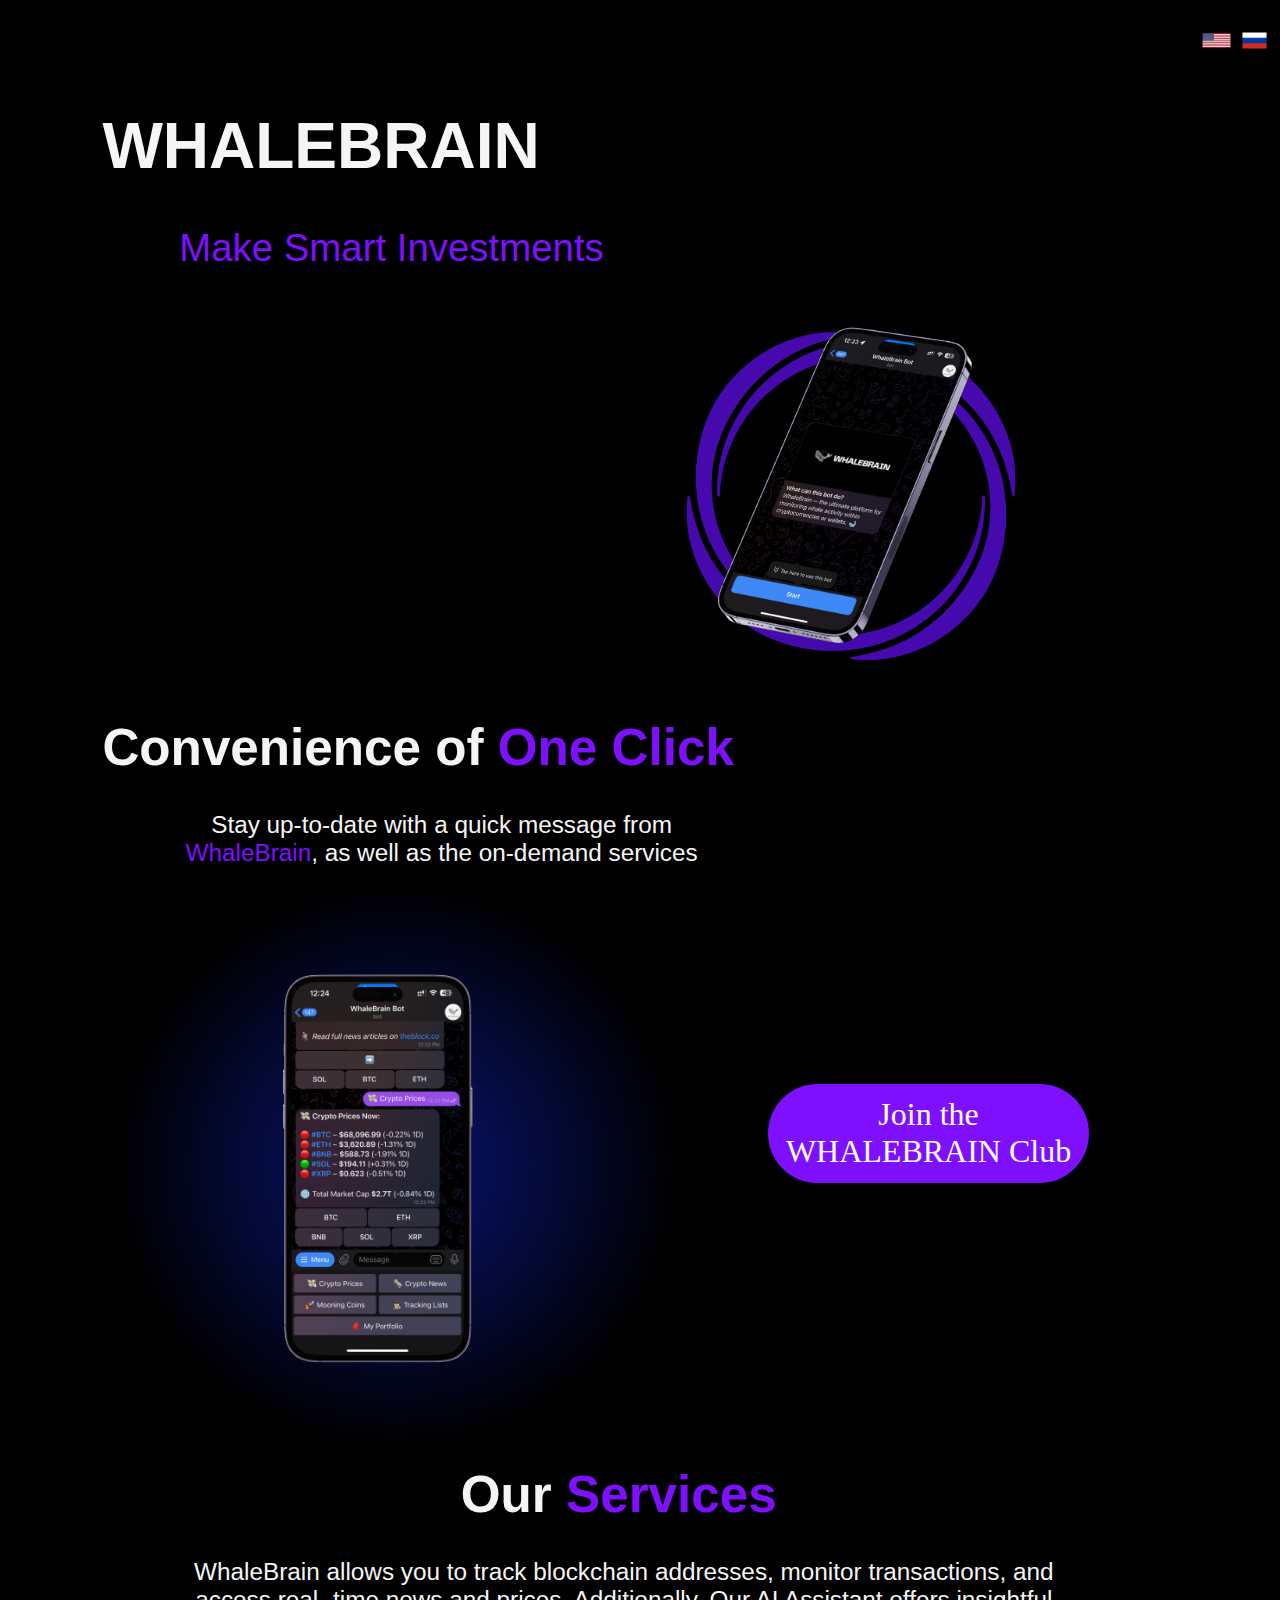
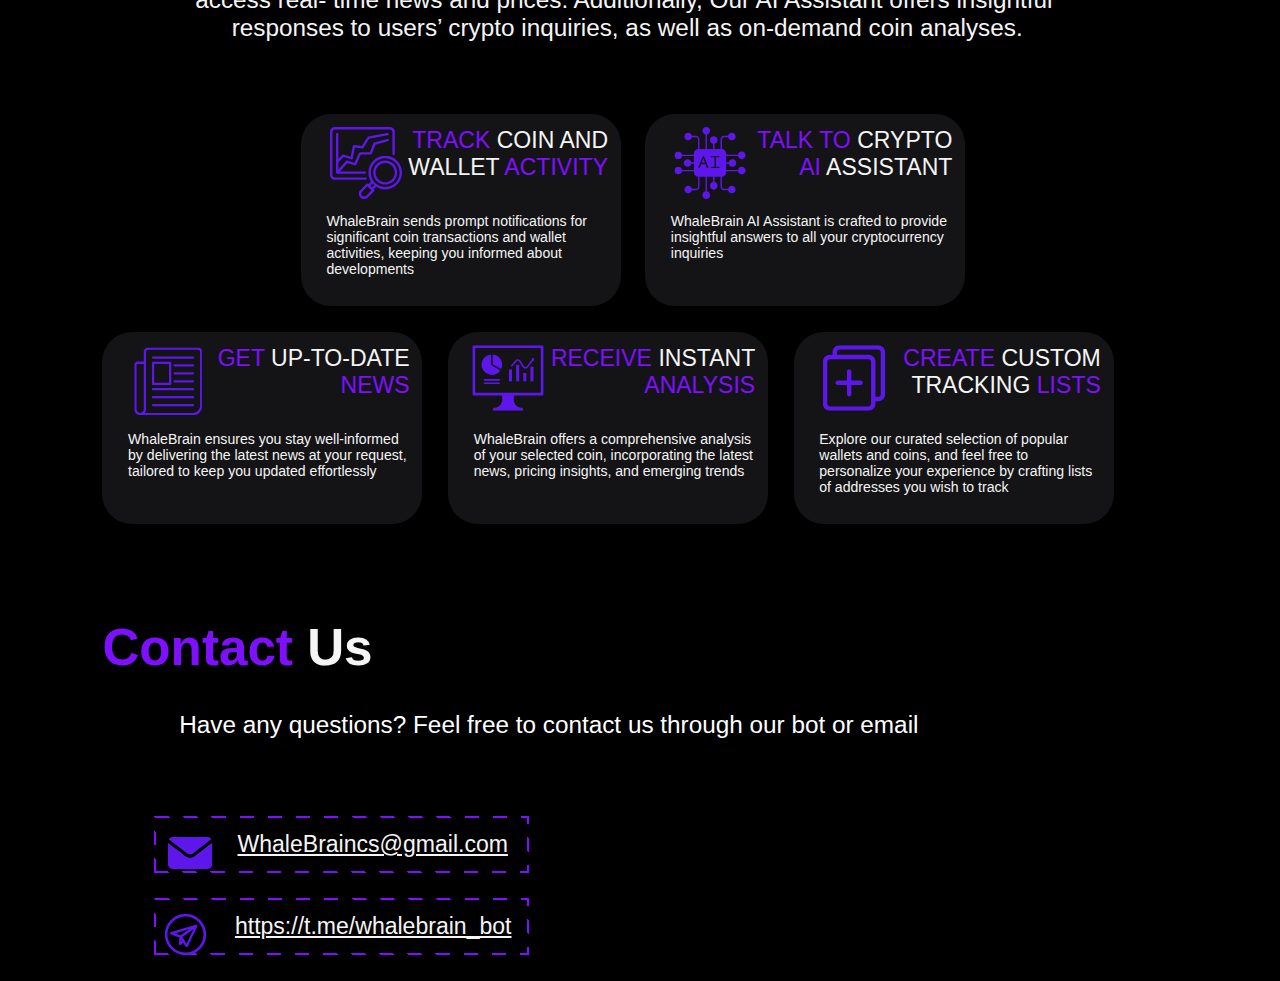
<file: index.html>
<!DOCTYPE html>
<html lang="en">
<head>
    <meta charset="UTF-8">
    <meta name="viewport" content="width=device-width, initial-scale=1.0, maximum-scale=1.0, user-scalable=no">

    <link rel="stylesheet" href="styles.css">
    <title>WhaleBrain</title>
</head>
<body>
    <div class="language-selector">
        <button id="english-btn" class="flag-button" data-lang="en">
            <img src="US_Flag.png" alt="US Flag">
        </button>
        <button id="russian-btn" class="flag-button" data-lang="ru">
            <img src="RUS_Flag.png" alt="Russian Flag">
        </button>
    </div>
    <section class="landing-section" id="section1">
        <div class="container">
            <h1 class="main-title">WHALEBRAIN</h1>
            <p class="subtitle">Make Smart Investments</p>
            <img class="iphone-mockup" src="WB.svg" alt="iPhone Mockup">
            <img class="circle" src="Circle.svg" alt="Circle">
        </div>
    </section>

    <section class="section2" id="section2">
        <div class="container">
            <h1 class="section2-title">Convenience of <span>One Click</span></h1>
            <p class="section2-subtitle">Stay up-to-date with a quick message from <span>WhaleBrain</span>, as well as the on-demand services</p>
            <a href="https://t.me/whalebrain_bot" target="_blank" id="tg-button-link">
                <button class="tg-button">Join the <br>WHALEBRAIN Club</button>
            </a>
            <img class="iphone2" src="iPhone2.svg" alt="iphone 2">
            <img class="shade" src="Shade.svg" alt="shade">
        </div>
    </section>

    <section class="section3" id="section3">
        <div class="container">
            <h1 class="section3-title">Our <span>Services</span> </h1>
            <p class="section3-subtitle">WhaleBrain allows you to track blockchain addresses, monitor transactions, and ​access real- time news and prices. Additionally, Our AI Assistant offers insightful ​responses to users’ crypto inquiries,  as well as on-demand coin analyses.</p>
            <div class="box1">
                <p class="box1-header"><span>TRACK</span> COIN AND <br>​WALLET <span>ACTIVITY</span> </p>
                <p class="box1-subheader">WhaleBrain sends prompt notifications for ​significant coin transactions and wallet activities, ​keeping you informed about developments </p>
                <img class="i1" src="1.svg" alt="i1">
            </div>
            <div class="box2">
                <p class="box2-header"><span>TALK TO</span> CRYPTO​ <br><span>AI </span>ASSISTANT </p>
                <p class="box2-subheader">WhaleBrain AI Assistant is crafted to provide ​insightful answers to all your cryptocurrency ​inquiries </p>
                <img class="i2" src="2.svg" alt="i2">
            </div>
            <div class="box3">
                <p class="box3-header"><span>GET</span> UP-TO-DATE​ <br><span>NEWS</span> </p>
                <p class="box3-subheader">WhaleBrain ensures you stay well-informed by ​delivering the latest news at your request, tailored ​to keep you updated effortlessly </p>
                <img class="i3" src="3.svg" alt="i3">
            </div>
            <div class="box4">
                <p class="box4-header"><span>RECEIVE</span> INSTANT <br><span>ANALYSIS</span> </p>
                <p class="box4-subheader">WhaleBrain offers a comprehensive analysis of ​your selected coin, incorporating the latest news, ​pricing insights, and emerging trends </p>
                <img class="i4" src="4.svg" alt="i4">
            </div>
            <div class="box5">
                <p class="box5-header"><span>CREATE</span> CUSTOM <br>​TRACKING <span>LISTS</span> </p>
                <p class="box5-subheader">Explore our curated selection of popular wallets and ​coins, and feel free to personalize your experience ​by crafting lists of addresses you wish to track </p>
                <img class="i5" src="5.svg" alt="i5">
            </div>
        </div>
    </section>
            
        </div>
    </section>
    <script src="script.js"></script>
    <script>

        document.getElementById('tg-button-link').addEventListener('click', function() {
            window.location.href = 'https://t.me/whalebrain_bot';
        });
    </script>
        <section class="section4" id="section4">
            <div class="container">
                <h1 class="section4-title"><span>Contact</span> Us</h1>
            <p class="section4-subtitle">Have any questions? Feel free to contact us through our bot or email</p>
            <a href="mailto:WhaleBraincs@gmail.com" class="email">WhaleBraincs@gmail.com </a>
            <a href="https://t.me/whalebrain_bot" class="telegram">https://t.me/whalebrain_bot </a>
            <img class="email-logo" src="email_logo.svg" alt="email logo">
            <img class="tg-logo" src="tg_logo.svg" alt="tg logo">
            </div>
    </section>
</body>
</html>
</file>
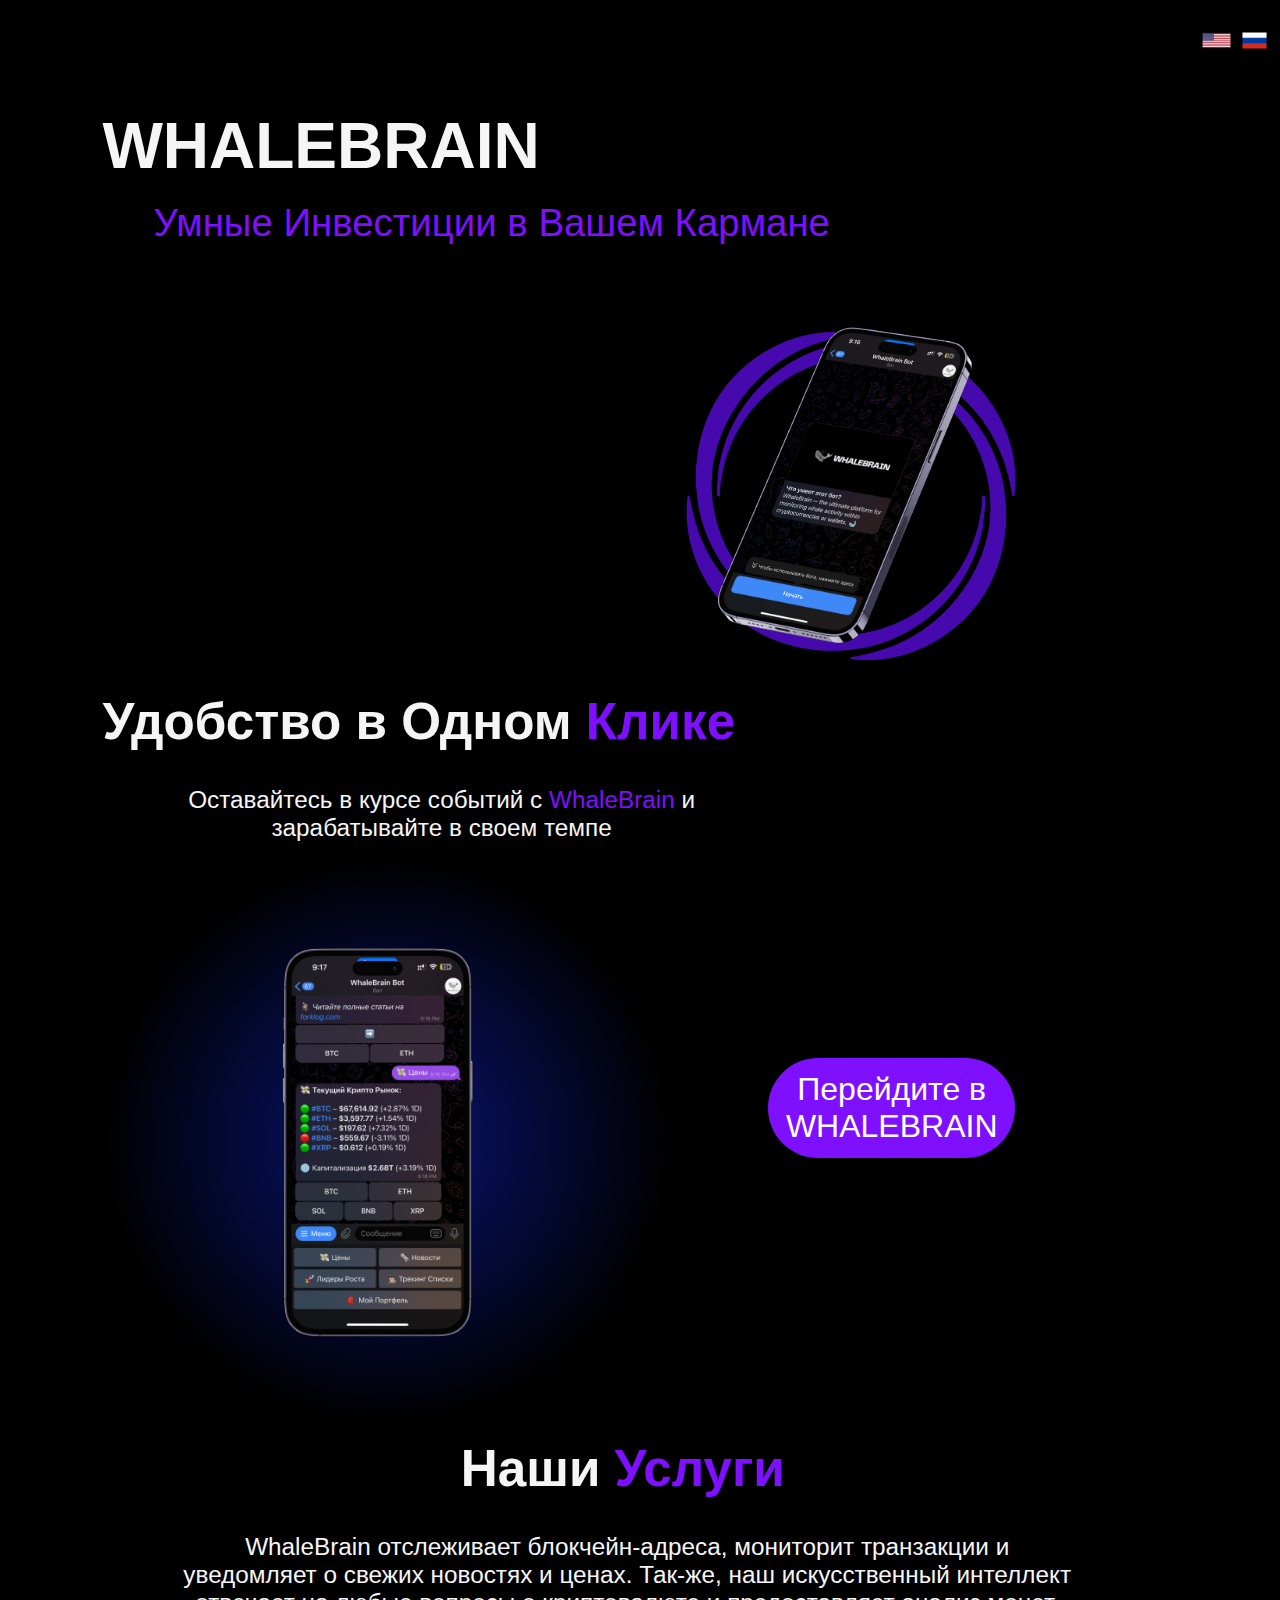
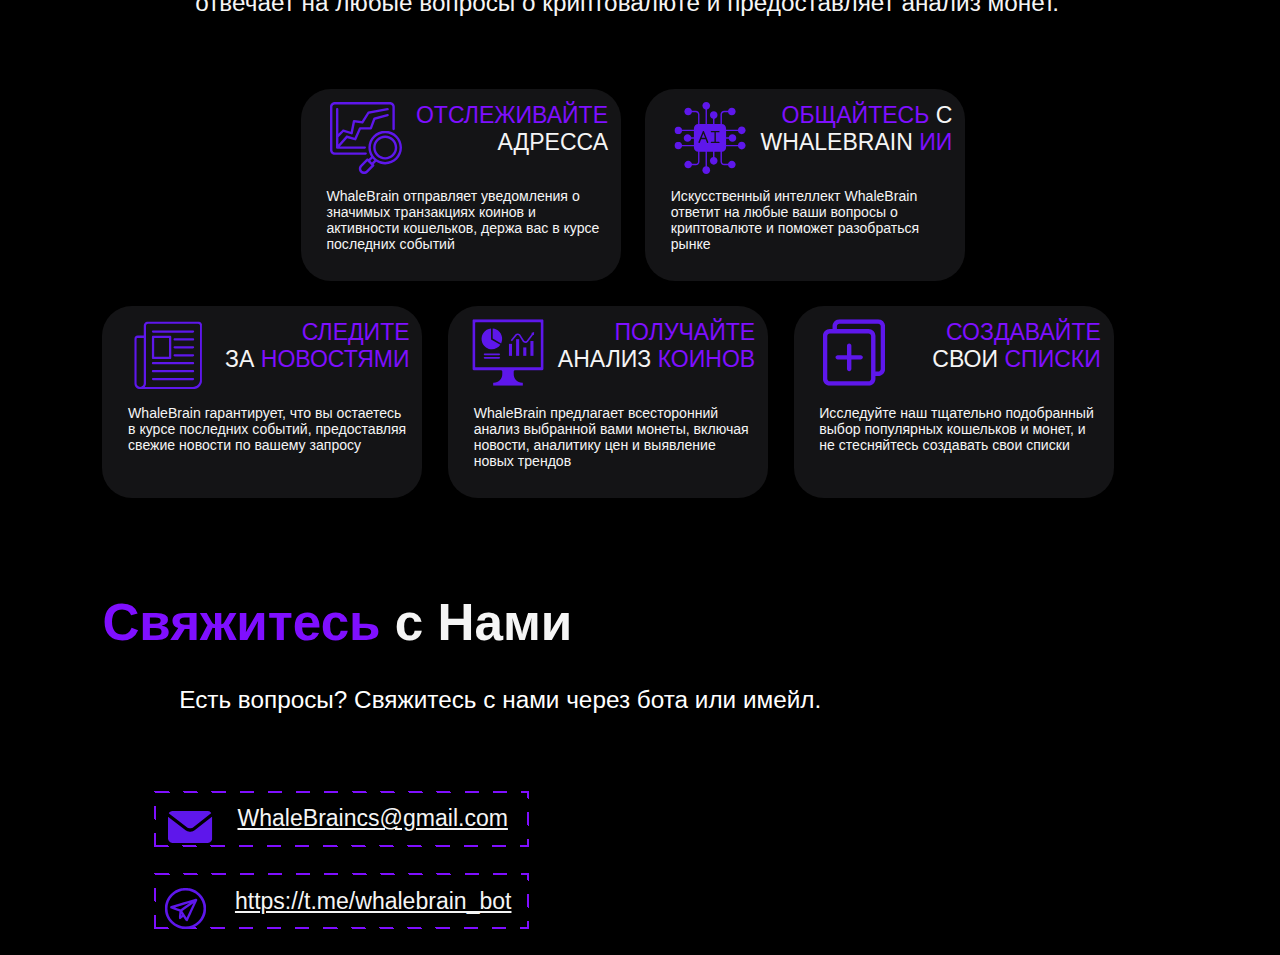
<file: Index_ru.html>
<!DOCTYPE html>
<html lang="ru">
<head>
    <meta charset="UTF-8">
    <meta name="viewport" content="width=device-width, initial-scale=1.0, maximum-scale=1.0, user-scalable=no">

    <link rel="stylesheet" href="styles_ru.css">
    <title>WhaleBrain</title>
</head>
<body>
    <div class="language-selector">
        <button id="english-btn" class="flag-button" data-lang="en">
            <img src="US_Flag.png" alt="US Flag">
        </button>
        <button id="russian-btn" class="flag-button" data-lang="ru">
            <img src="RUS_Flag.png" alt="Russian Flag">
        </button>
    </div>
    <section class="landing-section" id="section1">
        <div class="container">
            <h1 class="main-title">WHALEBRAIN</h1>
            <p class="subtitle">Умные Инвестиции в Вашем Кармане</p>
            <img class="iphone-mockup" src="WB_RU.svg" alt="iPhone Mockup">
            <img class="circle" src="Circle.svg" alt="Circle">
        </div>
    </section>

    <section class="section2" id="section2">
        <div class="container">
            <h1 class="section2-title">Удобство в Одном <span>Клике</span></h1>
            <p class="section2-subtitle">Оставайтесь в курсе событий с <span>WhaleBrain</span> и зарабатывайте в своем темпе</p>
            <a href="https://t.me/whalebrain_bot" target="_blank" id="tg-button-link">
                <button class="tg-button">Перейдите в <br>WHALEBRAIN </button>
            </a>
            <img class="iphone2" src="iPhone2_RU.svg" alt="iphone 2">
            <img class="shade" src="Shade.svg" alt="shade">
        </div>
    </section>

    <section class="section3" id="section3">
        <div class="container">
            <h1 class="section3-title">Наши <span>Услуги</span> </h1>
            <p class="section3-subtitle"><span>WhaleBrain</span> отслеживает блокчейн-адреса, мониторит транзакции и уведомляет о свежих новостях и ценах. Так-же, наш искусственный интеллект отвечает на любые вопросы о криптовалюте и предоставляет анализ монет.</p>
            <div class="box1">
                <p class="box1-header"><span>ОТСЛЕЖИВАЙТЕ</span> <br> АДРЕССА</p>
                <p class="box1-subheader">WhaleBrain отправляет уведомления о значимых транзакциях коинов и активности кошельков, держа вас в курсе последних событий </p>
                <img class="i1" src="1.svg" alt="i1">
            </div>
            <div class="box2">
                <p class="box2-header"><span>ОБЩАЙТЕСЬ</span> С <br> WHALEBRAIN <span>ИИ</span> </p>
                <p class="box2-subheader">Искусственный интеллект WhaleBrain ответит на любые ваши вопросы о криптовалюте и поможет разобраться рынке </p>
                <img class="i2" src="2.svg" alt="i2">
            </div>
            <div class="box3">
                <p class="box3-header"><span>СЛЕДИТЕ</span> <br> ЗА <span>НОВОСТЯМИ</span> </p>
                <p class="box3-subheader">WhaleBrain гарантирует, что вы остаетесь в курсе последних событий, предоставляя свежие новости по вашему запросу </p>
                <img class="i3" src="3.svg" alt="i3">
            </div>
            <div class="box4">
                <p class="box4-header"><span>ПОЛУЧАЙТЕ</span> <br>АНАЛИЗ <span>КОИНОВ</span> </p>
                <p class="box4-subheader">WhaleBrain предлагает всесторонний анализ выбранной вами монеты, включая новости, аналитику цен и выявление новых трендов </p>
                <img class="i4" src="4.svg" alt="i4">
            </div>
            <div class="box5">
                <p class="box5-header"><span>СОЗДАВАЙТЕ</span> <br>СВОИ <span>СПИСКИ</span> </p>
                <p class="box5-subheader">Исследуйте наш тщательно подобранный выбор популярных кошельков и монет, и не стесняйтесь создавать свои списки </p>
                <img class="i5" src="5.svg" alt="i5">
            </div>
        </div>
    </section>
            
        </div>
    </section>
    <script src="script.js"></script>
    <script>

        document.getElementById('tg-button-link').addEventListener('click', function() {
            window.location.href = 'https://t.me/whalebrain_bot';
        });
    </script>
        <section class="section4" id="section4">
            <div class="container">
                <h1 class="section4-title"><span>Свяжитесь</span> с Нами</h1>
            <p class="section4-subtitle">Есть вопросы? Свяжитесь с нами через бота или имейл.</p>
            <a href="mailto:WhaleBraincs@gmail.com" class="email">WhaleBraincs@gmail.com </a>
            <a href="https://t.me/whalebrain_bot" class="telegram">https://t.me/whalebrain_bot </a>
            <img class="email-logo" src="email_logo.svg" alt="email logo">
            <img class="tg-logo" src="tg_logo.svg" alt="tg logo">
            </div>
    </section>
</body>
</html>
</file>
<file: styles.css>
body {
    font-family: Arial, sans-serif;
    background-color: #000000;
    margin: 0;
    padding: 0;
}
.flag-button {
    border: none;
    background: none;
    padding: 0;
    cursor: pointer;
}
.language-selector {
    display: flex; /* Use flexbox */
    justify-content: flex-end; /* Align items to the right */
    padding: 1vw;
}
#english-btn img {
    width: 2.3vw; /* Adjust the width to make the flag bigger */
    height: auto; /* Maintain aspect ratio */
    z-index: 2;
}

.flag-button {
    margin-left: 0.8vw; /* Adjust the left margin to create space between flags */
    margin-top: 1vw; /* Adjust the top margin to move the flags slightly lower */
}

.flag-button img {
    width: 2vw; /* Adjust size as needed */
    height: auto;
}

.flag-button:focus {
    outline: none; /* Remove focus outline */
}

.container {
    text-align: left;
    margin: 2vw;
    position: relative;
}

.landing-section {
    display: flex;
    align-items: flex-start;
    justify-content: flex-start;
    flex-direction: column;
    margin-bottom: 2vw;
}

.main-title {
    color: rgb(245, 245, 245);
    font-size: 5vw;
    margin-left: 6vw;
    margin-top: 1vw;
}

.subtitle {
    color: rgb(127, 15, 255);
    font-size: 3vw;
    margin-top: 0.2vw;
    margin-left: 12vw;
    width: 50vw;
}

.circle {
    width: 47vw;
    height: auto;
    position: absolute;
    top: 18vw;
    left: 41vw;
    z-index: 0;
}

.iphone-mockup {
    width: 20vw;
    height: auto;
    position: absolute;
    top: 18vw;
    left: 54vw;
    z-index: 1;
}


#section2 {
    margin-top: 30vw;
}

.section2-title {
    color: rgb(245, 245, 245);
    font-size: 4vw;
    margin-left: 6vw;
    margin-top: 1vw;
}

.section2-title span,
.section2-subtitle span,
.section3-title span,
.box1-header span,
.box2-header span,
.box3-header span,
.box4-header span,
.box5-header span,
.section4-title span {
    color: rgb(127, 15, 255);
}

.section2-subtitle {
    color: rgb(245, 245, 245);
    font-size: 1.9vw;
    margin-top: 0.1vw;
    margin-left: 12vw;
    width: 41vw;
    text-align: center;
}

.tg-button {
    background-color: rgb(127, 15, 255);
    color: white;
    padding: 1vw 1.4vw;
    font-size: 2.5vw;
    border-radius: 36vw;
    border: none;
    cursor: pointer;
    margin-top: 15vw;
    margin-left: 58vw;
    z-index: 5;
    font-family: 'Times New Roman', Times, serif;
}

.iphone2 {
    width: 15vw;
    height: auto;
    position: absolute;
    top: 20vw;
    left: 20vw;
    z-index: 1;
}

.shade {
    width: 80vw;
    height: auto;
    position: absolute;
    top: 12.5vw;
    margin-left: -94vw;
    z-index: -1;
}

#section3 {
    margin-top: 22vw;
}

.section3-title {
    color: rgb(245, 245, 245);
    font-size: 4vw;
    margin-left: 34vw;
    margin-top: 1vw;
}

.section3-subtitle {
    color: rgb(245, 245, 245);
    font-size: 1.9vw;
    margin-top: 0.2vw;
    margin-left: 12vw;
    width: 70vw;
    text-align: center;
}

.box1 {
    background-color: #141416;
    padding: 1vw;
    margin-top: 2vw;
    width: 23vw;
    border-radius: 30px 30px;
    margin-left: 20vw;
    height: 13vw;
    position: absolute;
    top: 17.5vw;
    right: 49.5vw;
}


.box1-header {
    color: rgb(245, 245, 245);
    font-size: 1.8vw;
    text-align: right;
    margin-top: 0.01vw;
}

.box1-subheader {
    color: rgb(245, 245, 245);
    font-size: 1.1vw;
    margin-left: 1vw;
    margin-top: 2.5vw;
}

.i1 {
    width: 10vw;
    height: auto;
    position: absolute;
    top: 1vw;
    left: 0.1vw;
    z-index: 1;
}

.box2 {
    background-color: #141416;
    padding: 1vw;
    margin-top: 2vw;
    width: 23vw;
    border-radius: 30px 30px;
    margin-left: 20vw;
    height: 13vw;
    position: absolute;
    top: 17.5vw;
    right: 22.6vw;
}

.box2-header {
    color: rgb(245, 245, 245);
    font-size: 1.8vw;
    text-align: right;
    margin-top: 0.01vw;
}

.box2-subheader {
    color: rgb(245, 245, 245);
    font-size: 1.1vw;
    margin-left: 1vw;
    margin-top: 2.5vw;
}

.i2 {
    width: 10vw;
    height: auto;
    position: absolute;
    top: 1vw;
    left: 0.1vw;
    z-index: 1;
}

.box3 {
    background-color: #141416;
    padding: 1vw;
    margin-top: 2vw;
    width: 23vw;
    border-radius: 30px 30px;
    margin-left: 20vw;
    height: 13vw;
    position: absolute;
    top: 34.5vw;
    right: 65vw;
}

.box3-header {
    color: rgb(245, 245, 245);
    font-size: 1.8vw;
    text-align: right;
    margin-top: 0.01vw;
}

.box3-subheader {
    color: rgb(245, 245, 245);
    font-size: 1.1vw;
    margin-left: 1vw;
    margin-top: 2.5vw;
}

.i3 {
    width: 10vw;
    height: auto;
    position: absolute;
    top: 1vw;
    left: 0.1vw;
    z-index: 1;
}

.box4 {
    background-color: #141416;
    padding: 1vw;
    margin-top: 2vw;
    width: 23vw;
    border-radius: 30px 30px;
    margin-left: 20vw;
    height: 13vw;
    position: absolute;
    top: 34.5vw;
    right: 38vw;
}

.box4-header {
    color: rgb(245, 245, 245);
    font-size: 1.8vw;
    text-align: right;
    margin-top: 0.01vw;
}

.box4-subheader {
    color: rgb(245, 245, 245);
    font-size: 1.1vw;
    margin-left: 1vw;
    margin-top: 2.5vw;
}

.i4 {
    width: 9.2vw;
    height: auto;
    position: absolute;
    top: 1vw;
    left: 0.1vw;
    z-index: 1;
}

.box5 {
    background-color: #141416;
    padding: 1vw;
    margin-top: 2vw;
    width: 23vw;
    border-radius: 30px 30px;
    margin-left: 20vw;
    height: 13vw;
    position: absolute;
    top: 34.5vw;
    right: 11vw;
}

.box5-header {
    color: rgb(245, 245, 245);
    font-size: 1.8vw;
    text-align: right;
    margin-top: 0.01vw;
}

.box5-subheader {
    color: rgb(245, 245, 245);
    font-size: 1.1vw;
    margin-left: 1vw;
    margin-top: 2.5vw;
}

.i5 {
    width: 9.2vw;
    height: auto;
    position: absolute;
    top: 1vw;
    left: 0.1vw;
    z-index: 1;
}

#section4 {
    margin-top: 45vw;
}

.section4-title {
    color: rgb(245, 245, 245);
    font-size: 4vw;
    margin-left: 6vw;
    margin-top: 1vw;
}

.section4-subtitle {
    color: rgb(255, 255, 255);
    font-size: 1.9vw;
    margin-top: 0.1vw;
    margin-left: 12vw;
    width: 70vw;
    text-align: left;
}

.email,
.telegram {
    color: rgb(245, 245, 245);
    font-size: 1.8vw;
    text-align: left;
    margin-left: 4vw;
    padding: 1vw;
    border-radius: 30vw;
    width: 27vw;
    height: -20vw;
    display: flex;
    align-items: right;
    
}

.email {
    margin-top: 6vw;
    border: 2px solid transparent;
    border-image: repeating-linear-gradient(45deg, rgb(127, 15, 255), rgb(127, 15, 255) 10px, transparent 10px, transparent 20px);
    border-image-slice: 1;
    text-indent: 5.4vw;
    margin-left:10vw;
}

.telegram {
    margin-top: 2vw;
    border: 2px solid transparent;
    border-image: repeating-linear-gradient(45deg, rgb(127, 15, 255), rgb(127, 15, 255) 10px, transparent 10px, transparent 20px);
    border-image-slice: 1;
    text-indent: 5.2vw;
    margin-left:10vw;
}
.tg-logo {
    width: 6vw;
    height: auto;
    position: absolute;
    top: 23vw;
    left: 9.5vw;
}
.email-logo {
    width: 4.7vw;
    height: auto;
    position: absolute;
    top: 17vw;
    left: 10.4vw;
}
@media only screen and (max-width: 768px) {
    .main-title {
        font-size: 9vw;
    }
     body {
        overflow-x: hidden;
    }
    .flag-button {
        border: none;
        background: none;
        padding: 0;
        cursor: pointer;
    }
    .language-selector {
        display: flex; /* Use flexbox */
        justify-content: flex-end; /* Align items to the right */
        padding: 1vw;
    }
    #english-btn img {
        width: 6.6vw; /* Adjust the width to make the flag bigger */
        height: auto; /* Maintain aspect ratio */
    }
    #english-btn {
        z-index: 2; /* Set a higher z-index value to bring the button to the top layer */
    }
    
    
    .flag-button {
        margin-left: 1vw; /* Adjust the left margin to create space between flags */
        margin-top: 2vw; /* Adjust the top margin to move the flags slightly lower */
    }
    
    .flag-button img {
        width: 6vw; /* Adjust size as needed */
        height: auto;
    }
    
    .flag-button:focus {
        outline: none; /* Remove focus outline */
    }

    .subtitle {
        font-size: 6.7vw;
        width:75vw;
    }

    .circle {
        height: 400vw;
        width: 82vw;
        left: 10vw;
        top: -125vw;
    }

    .iphone-mockup {
        width: 63vw;
        left: 17vw;
        top: 40vw;
    }

    .iphone2 {
        width: 40vw;
        left: 15vw;
        top: 40vw;
    }

    .shade {
        
        height:200vw;
        width:120vw;
        left: 65vw;
        top:-20vw;
    }

    .tg-button {
        margin-top: 20vw;
        margin-left: 70vw;
    }

    .section2-title {
        font-size: 6.7vw;
        margin-left: 4vw;
        margin-top: 105vw;
    }

    .section2-subtitle {
        font-size: 3.5vw;
        margin-left: 6vw;
        width: 70vw;
    }

    .tg-button {
        margin-top: 40vw;
        margin-left: 65vw;
        width:30vw;
        height: 15vw;
    }

    .section3-title {
        font-size: 6vw;
        margin-left: 31vw;
        margin-top: 52vw;
    }

    .section3-subtitle {
        font-size: 3.2vw;
        margin-left: 2vw;
        width: 90vw;
    }

    .box1,
    .box2   {
        width: 72vw;
        height:30vw;
        top: 33vw;
        border-radius:2.5vw;
    }
    .box3,
    .box4,
    .box5 {
        width: 72vw;
        height:30vw;
        border-radius:2.5vw;
    }
    .box1   {
        left: -10vw;
    }
    .box2   {
        left: -10vw;
        top:187.2vw;
    }
    .box3   {
        left: -10vw;
        top:110vw;
    }
    .box4   {
        left: -10vw;
        top: 148.6vw;
    }
    .box5   {
        left: -10vw;
        top: 72vw;
    }
    
    .box1-header,
    .box2-header,
    .box3-header,
    .box4-header,
    .box5-header {
            margin-top: 1.5vw; 
            margin-right:2.2vw;
            font-size:5vw;

            width:70vw;
    }
    .box1-subheader,
    .box2-subheader,
    .box3-subheader,
    .box4-subheader,
    .box5-subheader {
            margin-top: -2vw; 
            margin-right:.2vw;
            border-radius:2vw;
            width: 70vw;
            font-size:3vw;
            text-align:left;
            
    }
    .i1,.i2,.i3,.i4,.i5{

        left:1vw;
        top:-2vw;
        width: 25vw;
        height: 22vw;
    }    
    .email,
    .telegram {
        margin-left: 3vw;
        width: 27vw;
        top:10vw;
    }
    .section4-title {
        font-size: 6vw;
        margin-left: 4vw;
        margin-top: 210vw;
    }

    .section4-subtitle {
        font-size: 3vw;
        margin-left: 6vw;
        width: 70vw;
    }
    .tg-logo {
        top:33.8vw;
        left:2.8vw;
        width:6vw;
    }
    .email-logo {
        top:26.8vw;
        left:3vw;
        width: 5.5vw;
    }
}
</file>
<file: styles_ru.css>
body {
    font-family: Arial, sans-serif;
    background-color: #000000;
    margin: 0;
    padding: 0;
}
.flag-button {
    border: none;
    background: none;
    padding: 0;
    cursor: pointer;
}
.language-selector {
    display: flex; /* Use flexbox */
    justify-content: flex-end; /* Align items to the right */
    padding: 1vw;
}
#english-btn img {
    width: 2.3vw; /* Adjust the width to make the flag bigger */
    height: auto; /* Maintain aspect ratio */
    z-index: 2;
}

.flag-button {
    margin-left: 0.8vw; /* Adjust the left margin to create space between flags */
    margin-top: 1vw; /* Adjust the top margin to move the flags slightly lower */
}

.flag-button img {
    width: 2vw; /* Adjust size as needed */
    height: auto;
}

.flag-button:focus {
    outline: none; /* Remove focus outline */
}

.container {
    text-align: left;
    margin: 2vw;
    position: relative;
}

.landing-section {
    display: flex;
    align-items: flex-start;
    justify-content: flex-start;
    flex-direction: column;
    margin-bottom: 2vw;
}

.main-title {
    color: rgb(245, 245, 245);
    font-size: 5vw;
    margin-left: 6vw;
    margin-top: 1vw;
}

.subtitle {
    color: rgb(127, 15, 255);
    font-size: 3vw;
    margin-top: -2vw;
    margin-left: 10vw;
    width: 65vw;
    text-align: left;
}

.circle {
    width: 47vw;
    height: auto;
    position: absolute;
    top: 18vw;
    left: 41vw;
    z-index: 0;
}

.iphone-mockup {
    width: 20vw;
    height: auto;
    position: absolute;
    top: 18vw;
    left: 54vw;
    z-index: 1;
}


#section2 {
    margin-top: 30vw;
}

.section2-title {
    color: rgb(245, 245, 245);
    font-size: 4vw;
    margin-left: 6vw;
    margin-top: 1vw;
}

.section2-title span,
.section2-subtitle span,
.section3-title span,
.box1-header span,
.box2-header span,
.box3-header span,
.box4-header span,
.box5-header span,
.section4-title span {
    color: rgb(127, 15, 255);
}

.section2-subtitle {
    color: rgb(245, 245, 245);
    font-size: 1.9vw;
    margin-top: 0.1vw;
    margin-left: 12vw;
    width: 41vw;
    text-align: center;
}

.tg-button {
    background-color: rgb(127, 15, 255);
    color: white;
    padding: 1vw 1.4vw;
    font-size: 2.5vw;
    border-radius: 36vw;
    border: none;
    cursor: pointer;
    margin-top: 15vw;
    margin-left: 58vw;
    z-index: 5;
}

.iphone2 {
    width: 15vw;
    height: auto;
    position: absolute;
    top: 20vw;
    left: 20vw;
    z-index: 1;
}

.shade {
    width: 80vw;
    height: auto;
    position: absolute;
    top: 12.5vw;
    margin-left: -89vw;
    z-index: -1;
}

#section3 {
    margin-top: 22vw;
}

.section3-title {
    color: rgb(245, 245, 245);
    font-size: 4vw;
    margin-left: 34vw;
    margin-top: 1vw;
}

.section3-subtitle {
    color: rgb(245, 245, 245);
    font-size: 1.9vw;
    margin-top: 0.2vw;
    margin-left: 12vw;
    width: 70vw;
    text-align: center;
}

.box1 {
    background-color: #141416;
    padding: 1vw;
    margin-top: 2vw;
    width: 23vw;
    border-radius: 30px 30px;
    margin-left: 20vw;
    height: 13vw;
    position: absolute;
    top: 17.5vw;
    right: 49.5vw;
}


.box1-header {
    color: rgb(245, 245, 245);
    font-size: 1.8vw;
    text-align: right;
    margin-top: 0.01vw;
}

.box1-subheader {
    color: rgb(245, 245, 245);
    font-size: 1.1vw;
    margin-left: 1vw;
    margin-top: 2.5vw;
}

.i1 {
    width: 10vw;
    height: auto;
    position: absolute;
    top: 1vw;
    left: 0.1vw;
    z-index: 1;
}

.box2 {
    background-color: #141416;
    padding: 1vw;
    margin-top: 2vw;
    width: 23vw;
    border-radius: 30px 30px;
    margin-left: 20vw;
    height: 13vw;
    position: absolute;
    top: 17.5vw;
    right: 22.6vw;
}

.box2-header {
    color: rgb(245, 245, 245);
    font-size: 1.8vw;
    text-align: right;
    margin-top: 0.01vw;
}

.box2-subheader {
    color: rgb(245, 245, 245);
    font-size: 1.1vw;
    margin-left: 1vw;
    margin-top: 2.5vw;
}

.i2 {
    width: 10vw;
    height: auto;
    position: absolute;
    top: 1vw;
    left: 0.1vw;
    z-index: 1;
}

.box3 {
    background-color: #141416;
    padding: 1vw;
    margin-top: 2vw;
    width: 23vw;
    border-radius: 30px 30px;
    margin-left: 20vw;
    height: 13vw;
    position: absolute;
    top: 34.5vw;
    right: 65vw;
}

.box3-header {
    color: rgb(245, 245, 245);
    font-size: 1.8vw;
    text-align: right;
    margin-top: 0.01vw;
}

.box3-subheader {
    color: rgb(245, 245, 245);
    font-size: 1.1vw;
    margin-left: 1vw;
    margin-top: 2.5vw;
}

.i3 {
    width: 10vw;
    height: auto;
    position: absolute;
    top: 1vw;
    left: 0.1vw;
    z-index: 1;
}

.box4 {
    background-color: #141416;
    padding: 1vw;
    margin-top: 2vw;
    width: 23vw;
    border-radius: 30px 30px;
    margin-left: 20vw;
    height: 13vw;
    position: absolute;
    top: 34.5vw;
    right: 38vw;
}

.box4-header {
    color: rgb(245, 245, 245);
    font-size: 1.8vw;
    text-align: right;
    margin-top: 0.01vw;
}

.box4-subheader {
    color: rgb(245, 245, 245);
    font-size: 1.1vw;
    margin-left: 1vw;
    margin-top: 2.5vw;
}

.i4 {
    width: 9.2vw;
    height: auto;
    position: absolute;
    top: 1vw;
    left: 0.1vw;
    z-index: 1;
}

.box5 {
    background-color: #141416;
    padding: 1vw;
    margin-top: 2vw;
    width: 23vw;
    border-radius: 30px 30px;
    margin-left: 20vw;
    height: 13vw;
    position: absolute;
    top: 34.5vw;
    right: 11vw;
}

.box5-header {
    color: rgb(245, 245, 245);
    font-size: 1.8vw;
    text-align: right;
    margin-top: 0.01vw;
}

.box5-subheader {
    color: rgb(245, 245, 245);
    font-size: 1.1vw;
    margin-left: 1vw;
    margin-top: 2.5vw;
}

.i5 {
    width: 9.2vw;
    height: auto;
    position: absolute;
    top: 1vw;
    left: 0.1vw;
    z-index: 1;
}

#section4 {
    margin-top: 45vw;
}

.section4-title {
    color: rgb(245, 245, 245);
    font-size: 4vw;
    margin-left: 6vw;
    margin-top: 1vw;
}

.section4-subtitle {
    color: rgb(255, 255, 255);
    font-size: 1.9vw;
    margin-top: 0.1vw;
    margin-left: 12vw;
    width: 70vw;
    text-align: left;
}

.email,
.telegram {
    color: rgb(245, 245, 245);
    font-size: 1.8vw;
    text-align: left;
    margin-left: 4vw;
    padding: 1vw;
    border-radius: 30vw;
    width: 27vw;
    height: -20vw;
    display: flex;
    align-items: right;
    
}

.email {
    margin-top: 6vw;
    border: 2px solid transparent;
    border-image: repeating-linear-gradient(45deg, rgb(127, 15, 255), rgb(127, 15, 255) 10px, transparent 10px, transparent 20px);
    border-image-slice: 1;
    text-indent: 5.4vw;
    margin-left:10vw;
}

.telegram {
    margin-top: 2vw;
    border: 2px solid transparent;
    border-image: repeating-linear-gradient(45deg, rgb(127, 15, 255), rgb(127, 15, 255) 10px, transparent 10px, transparent 20px);
    border-image-slice: 1;
    text-indent: 5.2vw;
    margin-left:10vw;
}
.tg-logo {
    width: 6vw;
    height: auto;
    position: absolute;
    top: 23vw;
    left: 9.5vw;
}
.email-logo {
    width: 4.7vw;
    height: auto;
    position: absolute;
    top: 17vw;
    left: 10.4vw;
}
@media only screen and (max-width: 768px) {
    .main-title {
        font-size: 9vw;
    }
     body {
        overflow-x: hidden;
    }
    .flag-button {
        border: none;
        background: none;
        padding: 0;
        cursor: pointer;
    }
    .language-selector {
        display: flex; /* Use flexbox */
        justify-content: flex-end; /* Align items to the right */
        padding: 1vw;
    }
    #english-btn img {
        width: 6.6vw; /* Adjust the width to make the flag bigger */
        height: auto; /* Maintain aspect ratio */
    }
    #english-btn {
        z-index: 2; /* Set a higher z-index value to bring the button to the top layer */
    }
    .flag-button {
        margin-left: 1vw; /* Adjust the left margin to create space between flags */
        margin-top: 2vw; /* Adjust the top margin to move the flags slightly lower */
    }
    
    .flag-button img {
        width: 6vw; /* Adjust size as needed */
        height: auto;
    }
    
    .flag-button:focus {
        outline: none; /* Remove focus outline */
    }
    .subtitle {
        font-size: 6.7vw;
        width:75vw;
    }

    .circle {
        height: 400vw;
        width: 82vw;
        left: 10vw;
        top: -125vw;
    }

    .iphone-mockup {
        width: 63vw;
        left: 17vw;
        top: 40vw;
    }

    .iphone2 {
        width: 40vw;
        left: 15vw;
        top: 40vw;
    }

    .shade {
        
        height:200vw;
        width:120vw;
        left: 65vw;
        top:-20vw;
    }

    .tg-button {
        margin-top: 20vw;
        margin-left: 70vw;
    }

    .section2-title {
        font-size: 6.7vw;
        margin-left: 4vw;
        margin-top: 105vw;
    }

    .section2-subtitle {
        font-size: 3.5vw;
        margin-left: 6vw;
        width: 70vw;
    }

    .tg-button {
        margin-top: 40vw;
        margin-left: 65vw;
        width:30vw;
        height: 15vw;
    }

    .section3-title {
        font-size: 6vw;
        margin-left: 31vw;
        margin-top: 52vw;
    }

    .section3-subtitle {
        font-size: 3.2vw;
        margin-left: 2vw;
        width: 90vw;
    }

    .box1,
    .box2   {
        width: 72vw;
        height:30vw;
        top: 33vw;
        border-radius:2.5vw;
    }
    .box3,
    .box4,
    .box5 {
        width: 72vw;
        height:30vw;
        border-radius:2.5vw;
    }
    .box1   {
        left: -10vw;
    }
    .box2   {
        left: -10vw;
        top:187.2vw;
    }
    .box3   {
        left: -10vw;
        top:110vw;
    }
    .box4   {
        left: -10vw;
        top: 148.6vw;
    }
    .box5   {
        left: -10vw;
        top: 72vw;
    }
    
    .box1-header,
    .box2-header,
    .box3-header,
    .box4-header,
    .box5-header {
            margin-top: 1.5vw; 
            margin-right:2.2vw;
            font-size:5vw;

            width:70vw;
    }
    .box1-subheader,
    .box2-subheader,
    .box3-subheader,
    .box4-subheader,
    .box5-subheader {
            margin-top: -2vw; 
            margin-right:.2vw;
            border-radius:2vw;
            width: 70vw;
            font-size:3vw;
            text-align:left;
            
    }
    .i1,.i2,.i3,.i4,.i5{

        left:1vw;
        top:-2vw;
        width: 25vw;
        height: 22vw;
    }    
    .email,
    .telegram {
        margin-left: 3vw;
        width: 27vw;
        top:10vw;
    }
    .section4-title {
        font-size: 6vw;
        margin-left: 4vw;
        margin-top: 210vw;
    }

    .section4-subtitle {
        font-size: 3vw;
        margin-left: 6vw;
        width: 70vw;
    }
    .tg-logo {
        top:33.8vw;
        left:2.8vw;
        width:6vw;
    }
    .email-logo {
        top:26.8vw;
        left:3vw;
        width: 5.5vw;
    }
}
</file>
